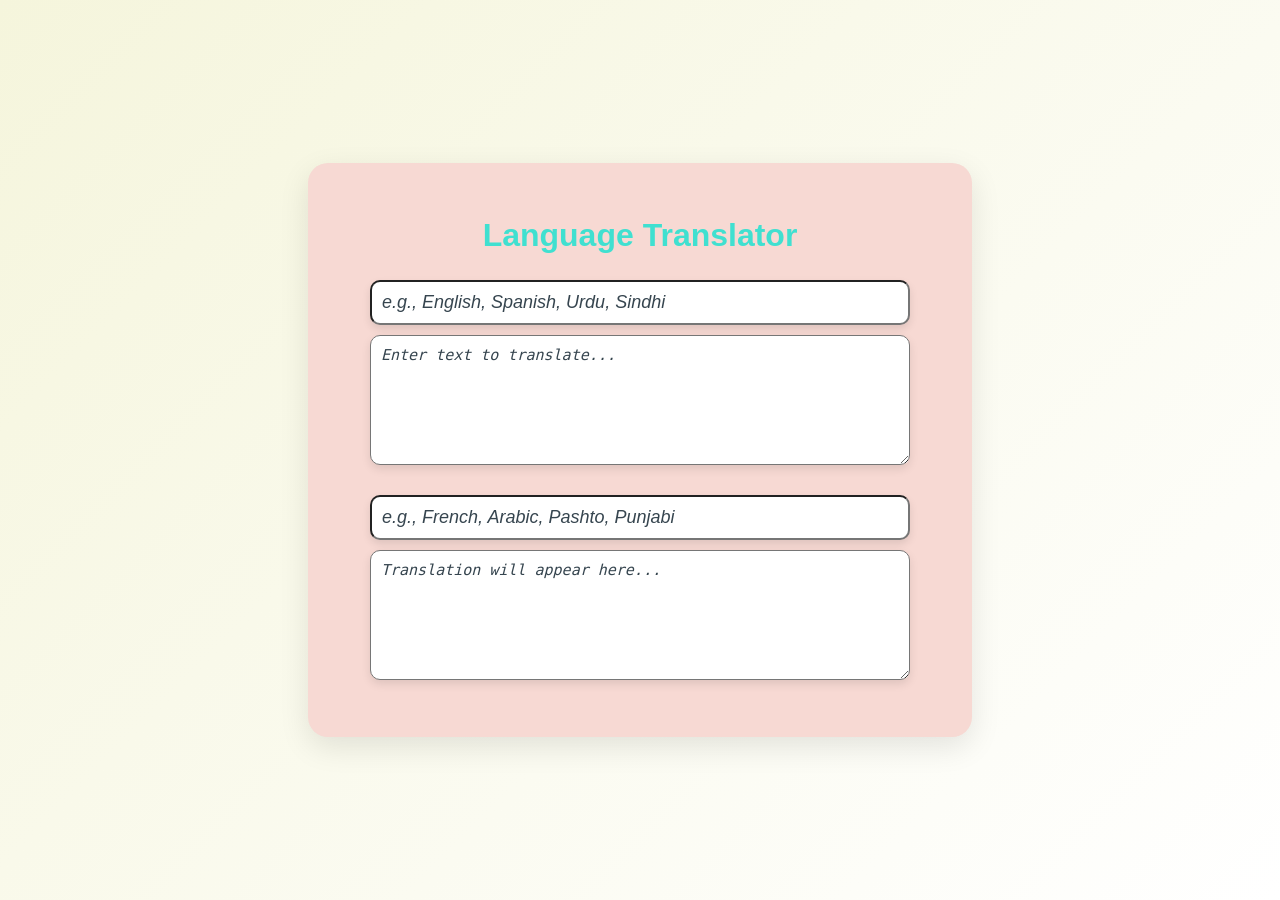
<file: language-translator/index.html>
<!DOCTYPE html>
<html lang="en">
<head>
    <meta charset="UTF-8">
    <meta name="viewport" content="width=device-width, initial-scale=1.0">
    <title>Language Translator</title>
    <link rel="stylesheet" href="style.css">
</head>
<body>
    <div class="container">
        <h1>Language Translator</h1>
        <div class="language-to-convert">
            <input type="text" class="language-one" id="language-one" placeholder="e.g., English, Spanish, Urdu, Sindhi">
            <textarea id="language-to-convert"  rows="6" placeholder="Enter text to translate..."></textarea>
        </div>
        <div class="language-converted">
            <input type="text" class="language-two" id="language-two"  placeholder="e.g., French, Arabic, Pashto, Punjabi">
            <textarea id="translation" rows="6"  placeholder="Translation will appear here..." read only></textarea>
        </div>
    </div>
    <script src="main.js"></script>
</body>
</html>
</file>
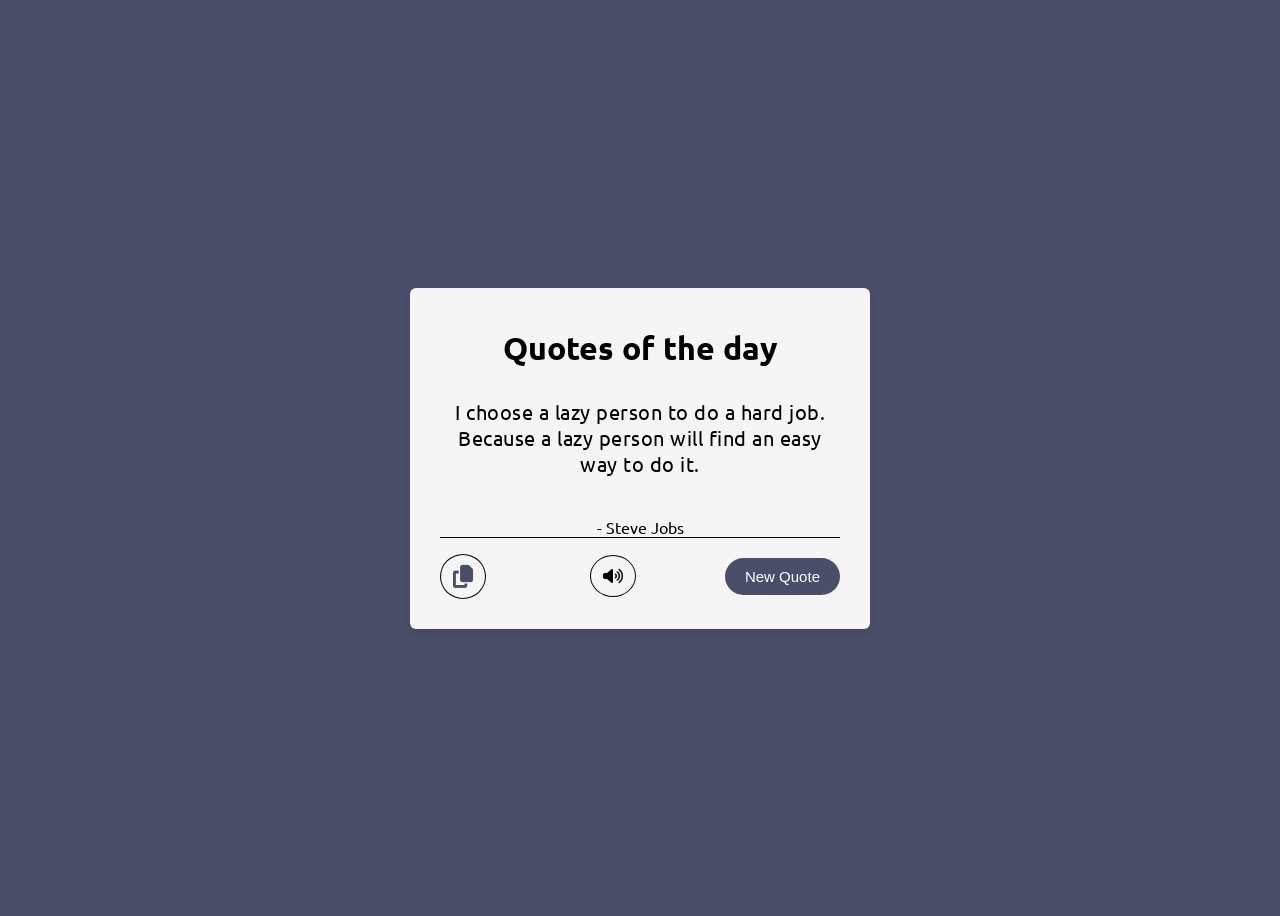
<file: quote-generator/index.html>
<!doctype html>
<html lang="en">
  <head>
    <meta charset="UTF-8" />
    <meta name="viewport" content="width=device-width, initial-scale=1.0" />
    <title>Quote Generator App</title>

    <link rel="stylesheet" href="style.css" />
    <link
      rel="stylesheet"
      href="https://cdnjs.cloudflare.com/ajax/libs/font-awesome/6.5.1/css/all.min.css"
    />
  </head>
  <body>
    <div class="container">
      <h1>Quotes of the day</h1>
      <p id="quote">
        I choose a lazy person to do a hard job. Because a lazy person will find
        an easy way to do it.
      </p>
      <p id="author">- Steve Jobs</p>
      <div class="icon-button-div">
        <div class="icon-div-copy">
          <i class="fa-solid fa-copy"></i>
        </div>
        <div class="icon-div-volume">
          <i class="fa-solid fa-volume-high fa-1.8x"></i>
        </div>
        <div class="btn-div">
          <button id="btn">New Quote</button>
        </div>
      </div>
    </div>
    <div class="message remove">Quote copied to clipboard!</div>
    <script src="main.js"></script>
  </body>
</html>
</file>
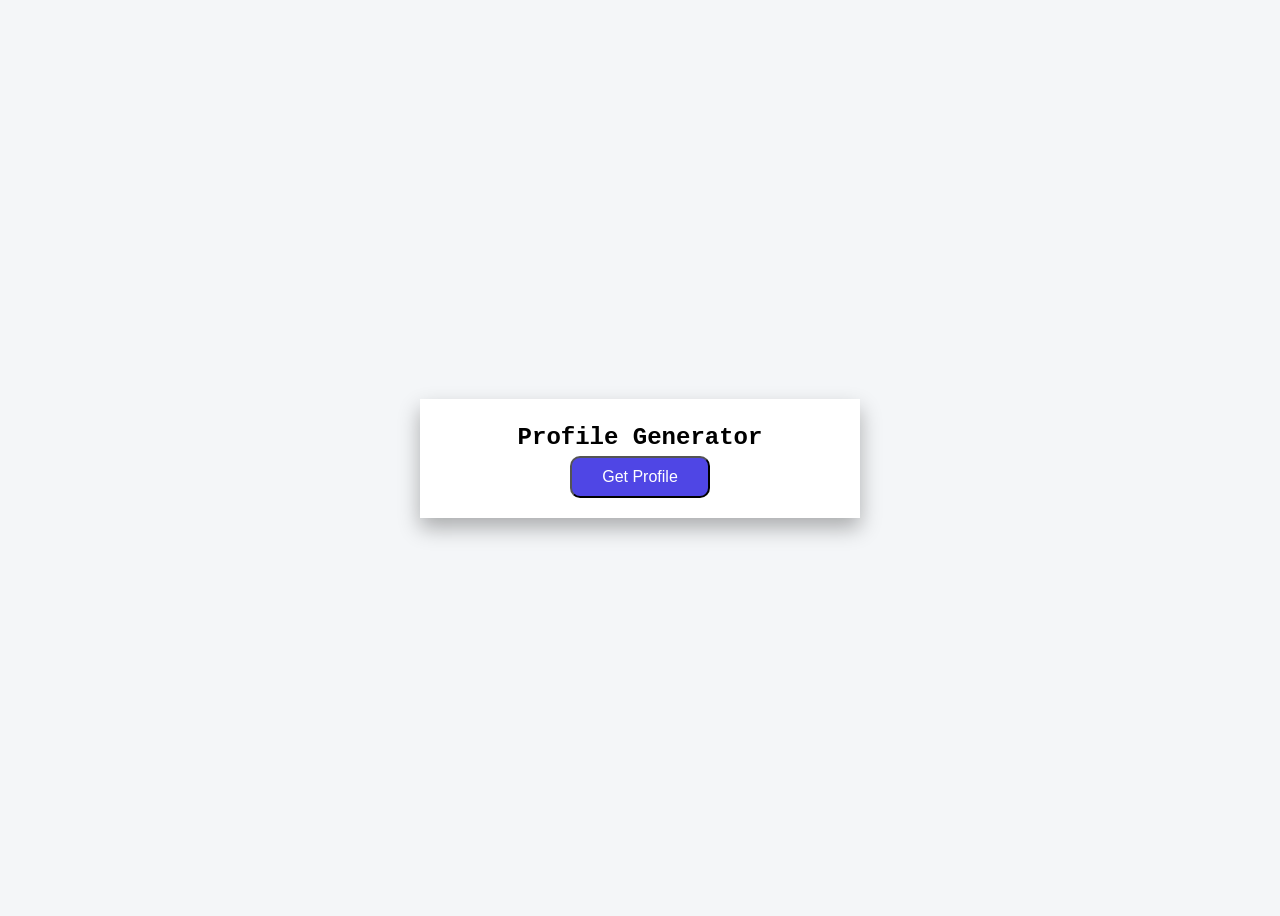
<file: random-person-generator/index.html>
<!doctype html>
<html lang="en">
  <head>
    <meta charset="UTF-8" />
    <meta name="viewport" content="width=device-width, initial-scale=1.0" />
    <title>Profile Generator App</title>
    <link rel="stylesheet" href="style.css" />
  </head>
  <body>
    <div class="container">
      <h2>Profile Generator</h2>
      <button class="btn" id="btn">Get Profile</button>
      <div class="profile-container">
        <img class="img"
          src="[data-uri]"
        />
        <h3>Profile Information:</h3>
        <p class="profile-info"><span id="title">Mrs: </span><span id="first">Emma</span> <span title="last">Wilson</span></p>
        <p class="profile-info country-info" id="country">Country: Poland</p>
        <p class="profile-info email-info" id="email">Email: anas321@gmail.com</p>
      </div>
    </div>
    <script src="main.js"></script>
  </body>
</html>
</file>
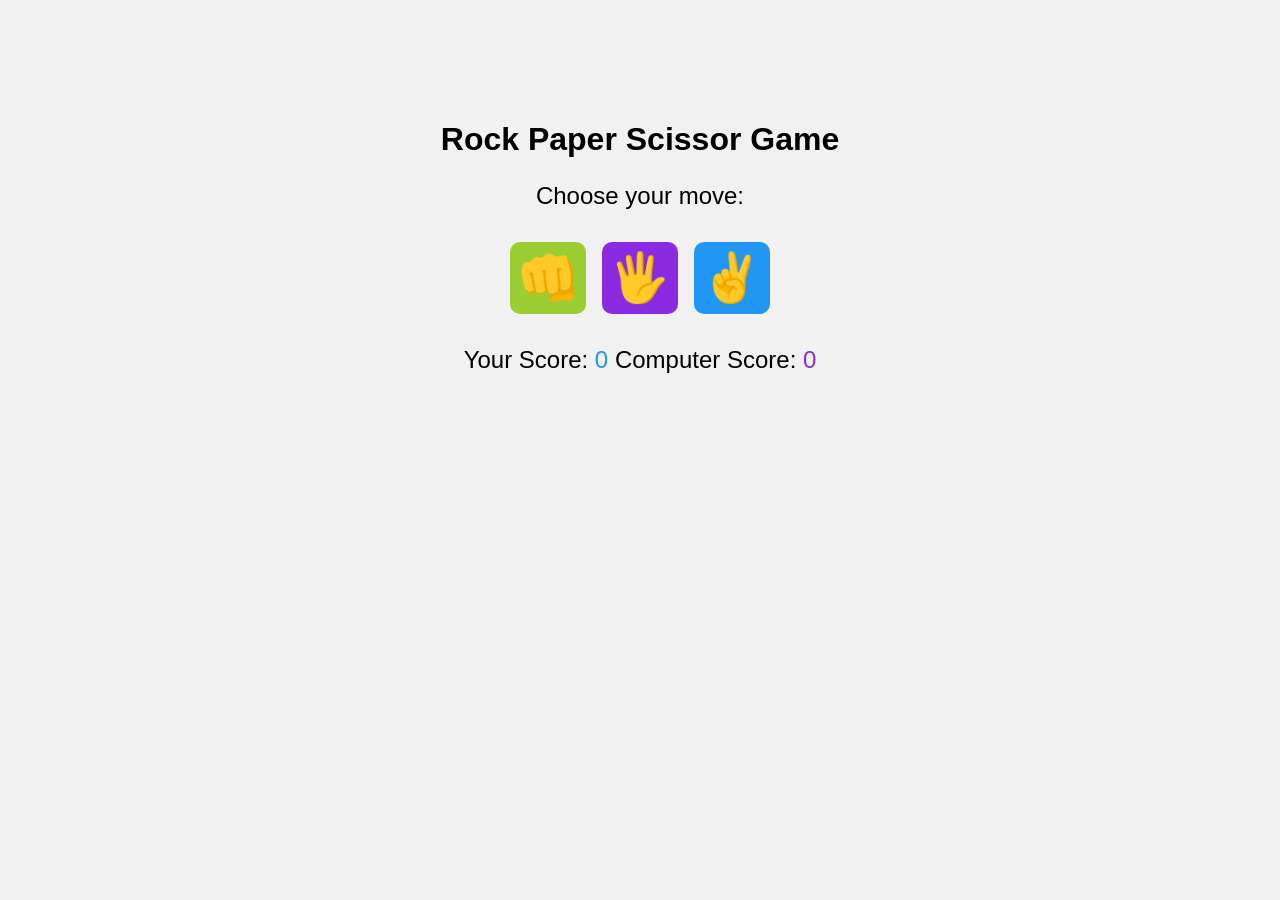
<file: rock-paper-scissor/index.html>
<!doctype html>
<html lang="en">
  <head>
    <meta charset="UTF-8" />
    <meta name="viewport" content="width=device-width, initial-scale=1.0" />
    <title>Rock Paper Scissors</title>
    <link rel="stylesheet" href="style.css" />
  </head>
  <body>
    <h1>Rock Paper Scissor Game</h1>
    <p>Choose your move:</p>
    <div class="buttons">
        <button id="rock">&#x1F44A;</button>
        <button id="paper">&#x1f590;</button>
        <button id="scissor">&#x270c;</button>
    </div>
    <p><span id="your-choice"></span></p>
    <p><span id="comp-choice"></span></p>
    <p id="result"></p>
    <p>
        Your Score: <span id="user-score">0</span>
        Computer Score: <span id="computer-score">0</span>
    </p>
    <script src="main.js"></script>
  </body>
</html>
</file>
<file: language-translator/style.css>
:root {
  --primary: #40e0d0;
  --secondary: #f7d9d3;
  --background: #f5f5dc;
  --accent: #663399;
  --text: #36454f;
  --light-bg: #ffffff;
  --error: #ff4444;
  --success: #00c851;
}

body {
  background: linear-gradient(135deg, var(--background) 0%, #fff 100%);
  font-family: "Segoe UI", Tahoma, Geneva, Verdana, sans-serif;
  min-height: 100vh;
  margin: 0;
  display: flex;
  justify-content: center;
  align-items: center;
}

.container {
  background-color: var(--secondary);
  border-radius: 20px;
  box-shadow: 0 10px 30px rgba(0, 0, 0, 0.1);
  padding: 2rem;
  max-width: 600px;
  width: 100%;
}

h1 {
  text-align: center;
  color: var(--primary);
}

.language-to-convert,
.language-converted {
  width: 100%;
  display: flex;
  flex-direction: column;
  justify-content: center;
  align-items: center;
  margin-top: 10px;
  margin-bottom: 20px;
  transition: all .3s;
  border-radius: 6px;
}

.language-to-convert:hover,
.language-converted:hover {
  transform: scale(1.1);
  border-radius: 10px;
}

input {
  width: 90%;
  padding: 10px;
  margin: 5px;
  box-sizing: border-box;
  border-radius: 10px;
  box-shadow: 0 4px 8px rgba(0, 0, 0, 0.1);
  font-size: 18px;
}

::placeholder{
  color: var(--text);
  font-style: italic;
}

.input:focus{
  border: 2px solid var(--primary);
  }

textarea {
  width: 90%;
  padding: 10px;
  margin: 5px;
  box-sizing: border-box;
  border-radius: 10px;
  font-size: 15px;
  box-shadow: 0 4px 10px rgba(0, 0, 0, 0.1);
}

/* body{
    height: 100vh;
    display: flex;
    justify-content: center;
    align-items: center;
}

.container{
    width: 600px;
    padding: 20px;
    background-color: #FFF8E7;
    color: #8B4513;
    text-align: center;
    border-radius: 10px;
    box-shadow: 0px 4px 8px rgba(0, 0, 0, 0.3);
}

h1{
    color: #FF9933;
}

.language-to-convert{
    padding: 10px;
    margin: 10px;
    display: flex;
    justify-content: space-between;
    box-sizing: border-box;
}

.language-converted{
    padding: 10px;
    margin: 10px;
    display: flex;
    justify-content: space-between;
    box-sizing: border-box;
}

input{
    padding: 10px;
    background-color: #008080;
    border: 1px solid #800020;
    width: 90%;
    color: #8B4513;
}

textarea{
   padding: 10px;
   width: 90%;
   background-color: #008080;
   color: #8B4513;
   border: 1px solid #800020;
   box-sizing: border-box;
}

.div-input{
    box-sizing: border-box;
    width: 50%;
}

.div-textarea{
    box-sizing: border-box;
    width: 50%;
}  */
</file>
<file: quote-generator/style.css>
@import url("https://fonts.googleapis.com/css2?family=Exo+2:ital,wght@0,100..900;1,100..900&family=Montserrat:ital,wght@0,100..900;1,100..900&family=Permanent+Marker&family=Ubuntu:ital,wght@0,300;0,400;0,500;0,700;1,300;1,400;1,500;1,700&display=swap");

body {
  display: flex;
  justify-content: center;
  align-items: center;
  height: 100vh;
  background-color: #4a4e69;
  /* font-family: "Permanent Marker", cursive; */
  font-family: "Ubuntu", sans-serif;
}

.container {
  background-color: whitesmoke;
  width: 400px;
  padding: 30px;
  text-align: center;
  border-radius: 6px;
  box-shadow: 0 4px 8px rgba(0, 0, 0, 0.1);
  margin: 8px;
}

.icon-div-copy {
  display: flex;
  justify-content: center;
  align-items: center;
  border: 1px solid black;
  border-radius: 50%;
  cursor: pointer;
  padding: 10px 12px;
  transition: 0.3s;
}

.icon-div-copy:hover {
  opacity: 0.5;
  transform: scale(1.1);
}

.fa-copy {
  font-size: 23px;
  color: #4a4e69;
  cursor: pointer;
}

.fa-copy:hover {
  opacity: 0.5;
  transition: 0.3s;
}

.icon-div-volume {
  display: flex;
  justify-content: center;
  align-items: center;
  border: 1px solid black;
  border-radius: 50%;
  cursor: pointer;
  padding: 12px 12px;
  margin-left: 15px;
  transition: 0.3s;
}

.fa-volume {
  /* font-size: 23px; */
  color: #4a4e69;
  cursor: pointer;
}

.icon-div-volume:hover {
  opacity: 0.5;
  transform: scale(1.1);
}

.icon-button-div {
  display: flex;
  justify-content: space-between;
  align-items: center;
}

h1 {
  margin: 10px;
}

#quote {
  font-size: 20px;
  margin: 20px 0;
  margin-bottom: 30px;
  padding: 10px;
  line-height: 1.3;
  letter-spacing: 0.5px;
}

#author {
  border-bottom: 1px solid black;
}

#btn {
  font-size: 15px;
  padding: 10px 20px;
  background-color: #4a4e69;
  color: white;
  border: none;
  border-radius: 40px;
  cursor: pointer;
  transition: 0.3s;
}

#btn:hover {
  opacity: 0.5;
  transform: scale(1.1);
}

.message {
  position: fixed;
  top: 20px;
  right: 20px;
  background-color: white;
  color: #4a4e69;
  padding: 10px 20px;
  border-radius: 4px;
  box-shadow: 0 2px 4px rgba(0, 0, 0, 0.2);
  transition: 0.3s;
}

.remove {
  right: -300px;
}
</file>
<file: random-person-generator/style.css>
body {
  display: flex;
  justify-content: center;
  align-items: center;
  height: 100vh;
  background-color: #f4f6f8;
  font-family: "Courier New", Courier, monospace;
}

.container {
  width: 400px;
  display: flex;
  flex-direction: column;
  justify-content: center;
  align-items: center;
  box-shadow: 0 10px 20px rgba(0, 0, 0, 0.3);
  background-color: #ffffff;
  padding: 20px;
}

.profile-container {
  padding: 10px;
  text-align: center;
  display: none;
}

.profile-container img {
  border-radius: 50%;
  width: 300px;
  height: 300px;
  object-fit: cover;
  border: 3px solid black;
}

.btn {
  background-color: #4f46e5;
  color: white;
  padding: 10px 30px;
  border-radius: 10px;
  font-size: 16px;
  cursor: pointer;
}

.btn:disabled {
  background-color: grey;
  cursor: not-allowed;
}

h2 {
  margin: 5px;
}

h3 {
  margin: 10px;
}

.profile-info {
  background-color: #4f46e5;
  color: white;
  padding: 5px;
  width: 100%;
  font-weight: bold;
  font-size: 16px;
  margin: 5px;
  border-radius: 10px;
}
</file>
<file: rock-paper-scissor/style.css>
body{
    font-family: Arial, sans-serif;
    background-color: #f1f1f1;
    margin: 0;
    padding: 0;
 }

 h1{
    font-size: 2rem;
    font-weight: bold;
    text-align: center;
    padding-top: 100px;
 }

 p{
    text-align: center;
    font-size: 1.5rem;
 }

 .buttons{
    display: flex;
    justify-content: center;
    /* padding: 2rem; */
 }

 button{
    padding: 0.5rem ;
    font-size: 3rem;
    margin: .5rem;
    border-radius: 10px;
    border: none;
    background-color: blueviolet;
    transition: all 0.5s ease-in-out;
    cursor: pointer;
 }

 button:hover{
    opacity: 0.7;
 }

 #rock{
    background-color: yellowgreen;
 }

 #scissor{
   background-color:  #2196f3;
 }

#user-score{
    color: #2196f3;
}

#computer-score{
color: blueviolet;
}
</file>
